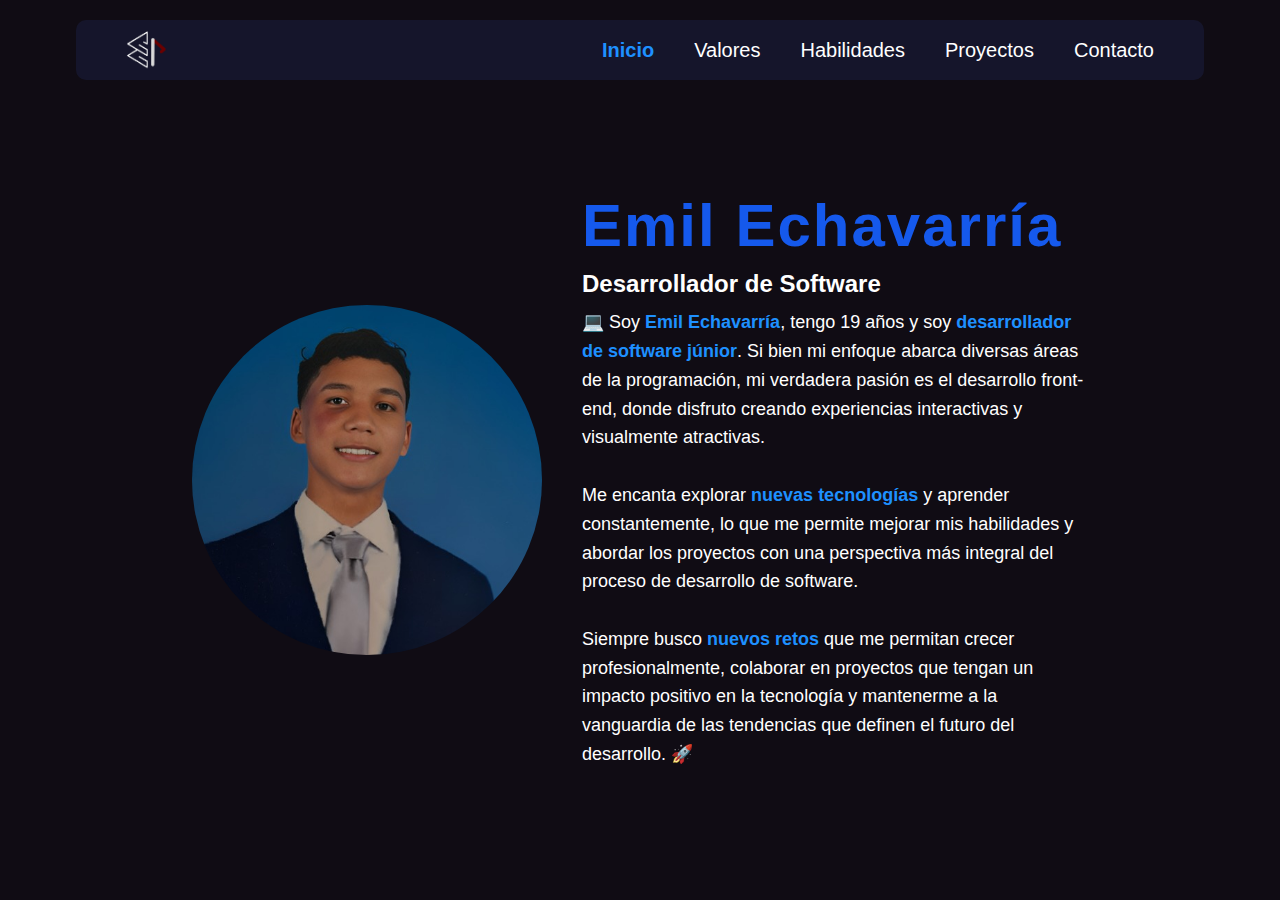
<file: index.html>
<!DOCTYPE html>
<html lang="en">
<head>
    <meta charset="UTF-8">
    <meta name="viewport" content="width=device-width, initial-scale=1.0">
    <title>Portfolio</title>
    <link rel="stylesheet" href="Home.css">
</head>
<body>
<header>
    <nav>
        <img id="logo" src="/Img/logo.png" alt="Placeholder Image">
        <ul class="menu">
            <li ></li>
            <li><a href="/index.html"><span class="highlight">Inicio</span></a></li>
            <li><a href="/Values/Values.html">Valores</a></li>
            <li><a href="/Skills/Skills.html">Habilidades</a></li>
            <li><a href="/Projects/Projects.html">Proyectos</a></li>
            <li><a id="Contact" href="/Contact/Contact.html">Contacto</a></li>
        </ul>
    </nav>
</header>


<div class="main-wrapper">
<main>
  <div class="content-wrapper">
    <div class="left">
      <img src="/Img/photo.jpeg" alt="Placeholder Image">
    </div>
    <div class="right">
      <h1>Emil Echavarría</h1>
      <h2>Desarrollador de Software</h2>
      <p>
  💻 Soy <span class="highlight">Emil Echavarría</span>, tengo 19 años y soy <span class="highlight">desarrollador de software júnior</span>. 
  Si bien mi enfoque abarca diversas áreas de la programación, mi verdadera pasión es el desarrollo front-end, donde disfruto creando 
  experiencias interactivas y visualmente atractivas. <br><br>
  Me encanta explorar <span class="highlight">nuevas tecnologías</span> y aprender constantemente, lo que me permite mejorar mis habilidades 
  y abordar los proyectos con una perspectiva más integral del proceso de desarrollo de software.<br><br>
  Siempre busco <span class="highlight">nuevos retos</span> que me permitan crecer profesionalmente, colaborar en proyectos que tengan un 
  impacto positivo en la tecnología y mantenerme a la vanguardia de las tendencias que definen el futuro del desarrollo. 🚀
</p>

    </div>
  </div>
</main>

</div>

<script>
  const links = document.querySelectorAll("nav a");

  links.forEach(link => {
    link.addEventListener("click", function (e) {
      e.preventDefault(); 
      const href = this.getAttribute("href");

      document.body.classList.add("fade-out");

      setTimeout(() => {
        window.location.href = href;
      }, 500); 
    });
  });
</script>

</body>
</html>
</file>
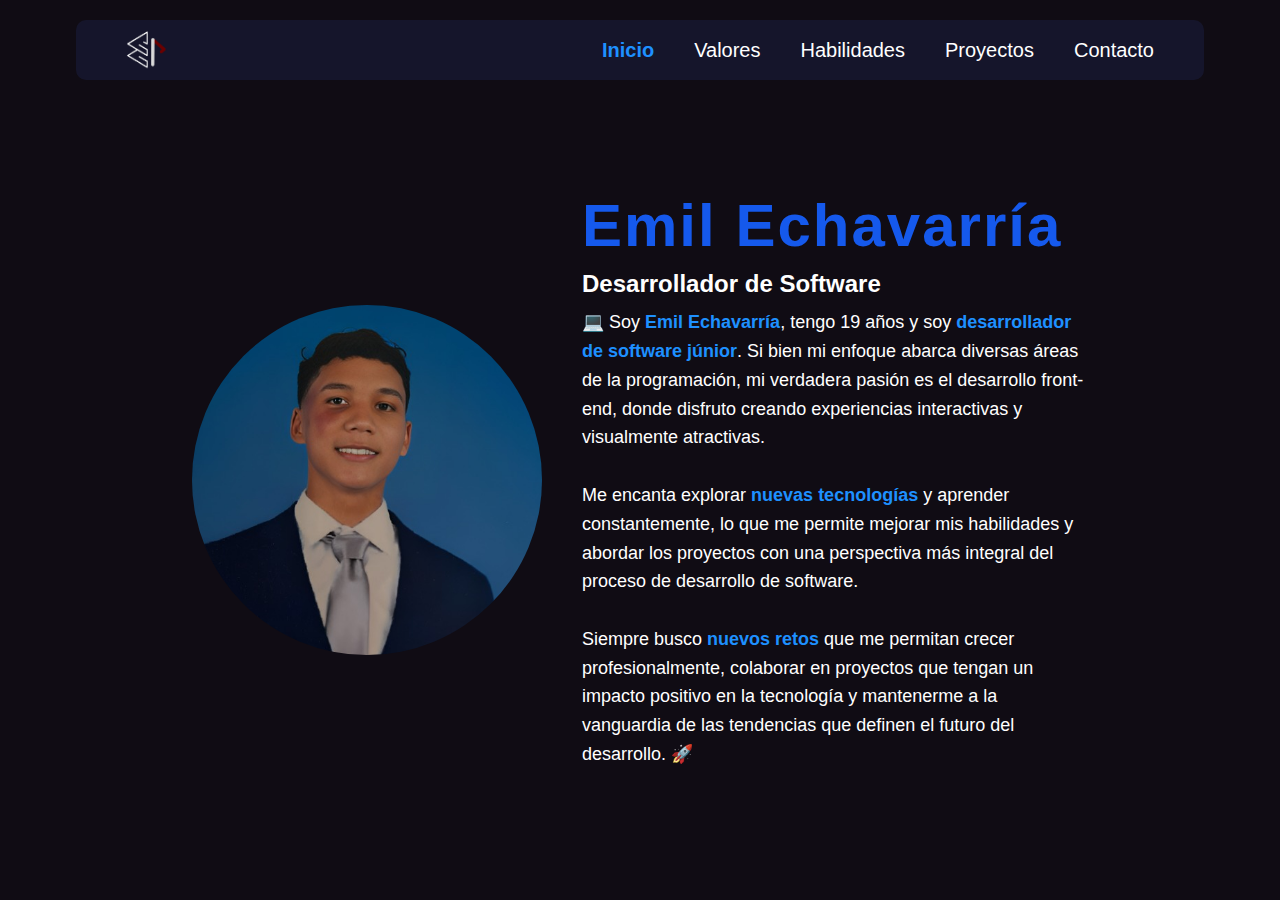
<file: Home.html>
<!DOCTYPE html>
<html lang="en">
<head>
    <meta charset="UTF-8">
    <meta name="viewport" content="width=device-width, initial-scale=1.0">
    <title>Portfolio</title>
    <link rel="stylesheet" href="Home.css">
</head>
<body>
<header>
    <nav>
        <img id="logo" src="/Img/logo.png" alt="Placeholder Image">
        <ul class="menu">
            <li ></li>
            <li><a href="/Home.html"><span class="highlight">Inicio</span></a></li>
            <li><a href="/Values/Values.html">Valores</a></li>
            <li><a href="/Skills/Skills.html">Habilidades</a></li>
            <li><a href="/Projects/Projects.html">Proyectos</a></li>
            <li><a id="Contact" href="/Contact/Contact.html">Contacto</a></li>
        </ul>
    </nav>
</header>


<div class="main-wrapper">
<main>
  <div class="content-wrapper">
    <div class="left">
      <img src="/Img/photo.jpeg" alt="Placeholder Image">
    </div>
    <div class="right">
      <h1>Emil Echavarría</h1>
      <h2>Desarrollador de Software</h2>
      <p>
  💻 Soy <span class="highlight">Emil Echavarría</span>, tengo 19 años y soy <span class="highlight">desarrollador de software júnior</span>. 
  Si bien mi enfoque abarca diversas áreas de la programación, mi verdadera pasión es el desarrollo front-end, donde disfruto creando 
  experiencias interactivas y visualmente atractivas. <br><br>
  Me encanta explorar <span class="highlight">nuevas tecnologías</span> y aprender constantemente, lo que me permite mejorar mis habilidades 
  y abordar los proyectos con una perspectiva más integral del proceso de desarrollo de software.<br><br>
  Siempre busco <span class="highlight">nuevos retos</span> que me permitan crecer profesionalmente, colaborar en proyectos que tengan un 
  impacto positivo en la tecnología y mantenerme a la vanguardia de las tendencias que definen el futuro del desarrollo. 🚀
</p>

    </div>
  </div>
</main>

</div>

<script>
  const links = document.querySelectorAll("nav a");

  links.forEach(link => {
    link.addEventListener("click", function (e) {
      e.preventDefault(); 
      const href = this.getAttribute("href");

      document.body.classList.add("fade-out");

      setTimeout(() => {
        window.location.href = href;
      }, 500); 
    });
  });
</script>

</body>
</html>
</file>
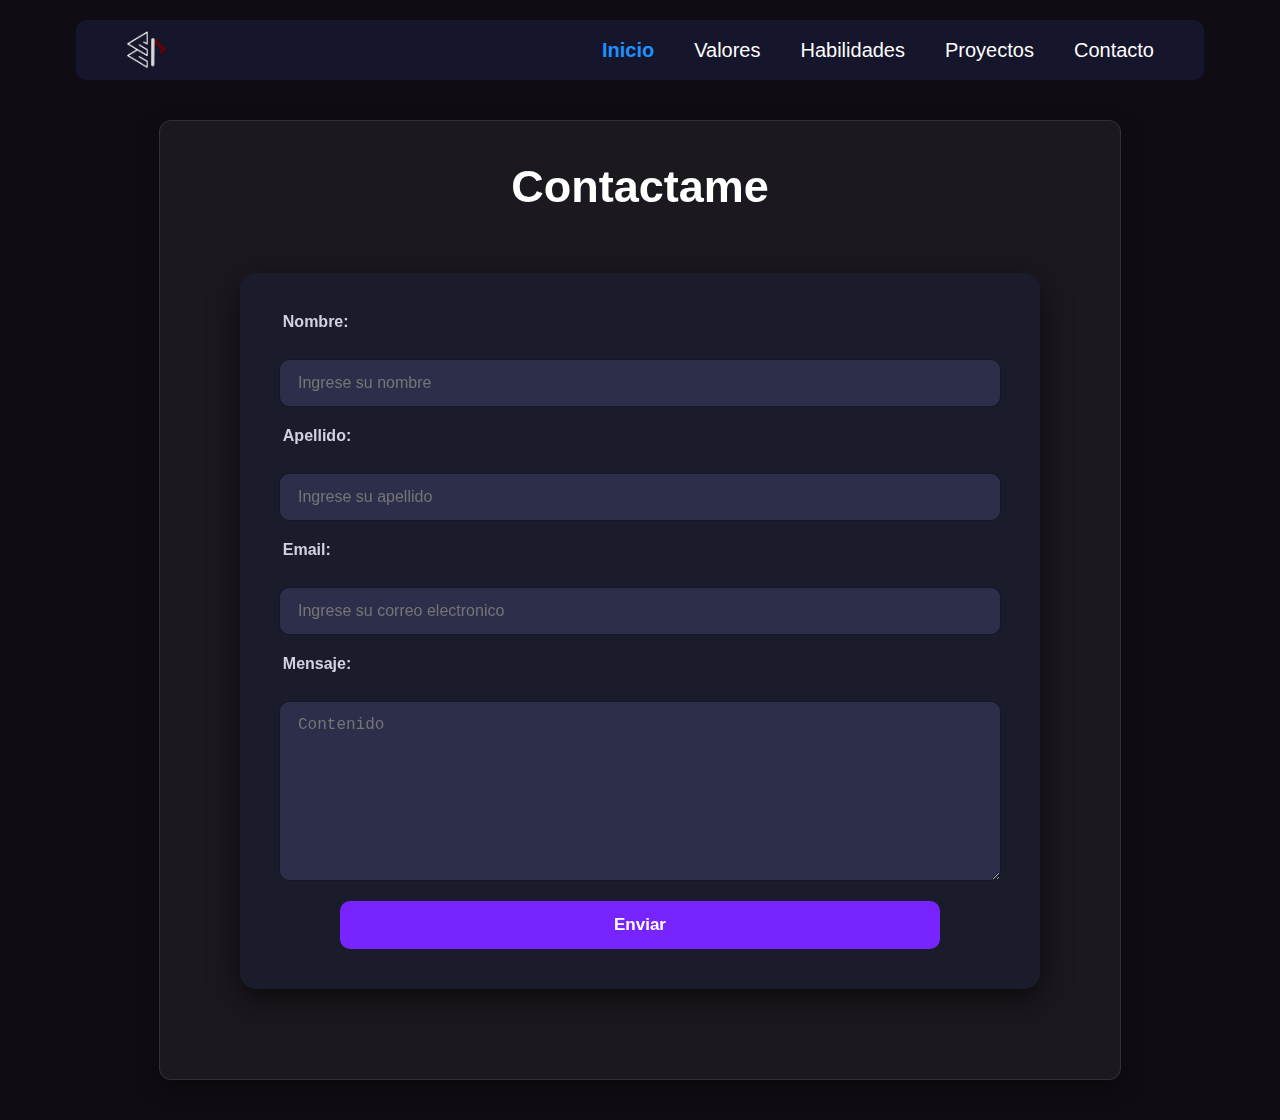
<file: Contact/Contact.html>
<!DOCTYPE html>
<html lang="en">
<head>
    <meta charset="UTF-8">
    <meta name="viewport" content="width=device-width, initial-scale=1.0">
    <title>Contacto</title>
    <link rel="stylesheet" href="Contact.css">
</head>
<body>
<header>
    <nav>
        <img id="logo" src="/Img/logo.png" alt="Placeholder Image">
        <ul class="menu">
            <li ></li>
            <li><a href="/index.html"><span class="highlight">Inicio</span></a></li>
            <li><a href="/Values/Values.html">Valores</a></li>
            <li><a href="/Skills/Skills.html">Habilidades</a></li>
            <li><a href="/Projects/Projects.html">Proyectos</a></li>
            <li><a id="Contact" href="/Contact/Contact.html">Contacto</a></li>
        </ul>
    </nav>
</header>

<main>
  

  <fieldset>
      <h1>Contactame</h1>

    <form action="https://formspree.io/f/xjvjlqzj" method="POST">
      <label for="name">Nombre:</label>
      <input placeholder="Ingrese su nombre" type="text" id="name" name="name" required>

       <label for="surname">Apellido:</label>
      <input placeholder="Ingrese su apellido" type="text" id="surname" name="surname" required>

      <label for="email">Email:</label>
      <input placeholder="Ingrese su correo electronico" type="email" id="email" name="email" required>

      <label for="message">Mensaje:</label>
      <textarea placeholder="Contenido" id="message" name="message" rows="4" required></textarea>

      <input id="button" type="submit" value="Enviar">
    </form>
  </fieldset>
</main>

<script>
  const links = document.querySelectorAll("nav a");

  links.forEach(link => {
    link.addEventListener("click", function (e) {
      e.preventDefault(); 
      const href = this.getAttribute("href");

      document.body.classList.add("fade-out");

      setTimeout(() => {
        window.location.href = href;
      }, 500); 
    });
  });
</script>

</body>
</html>
</file>
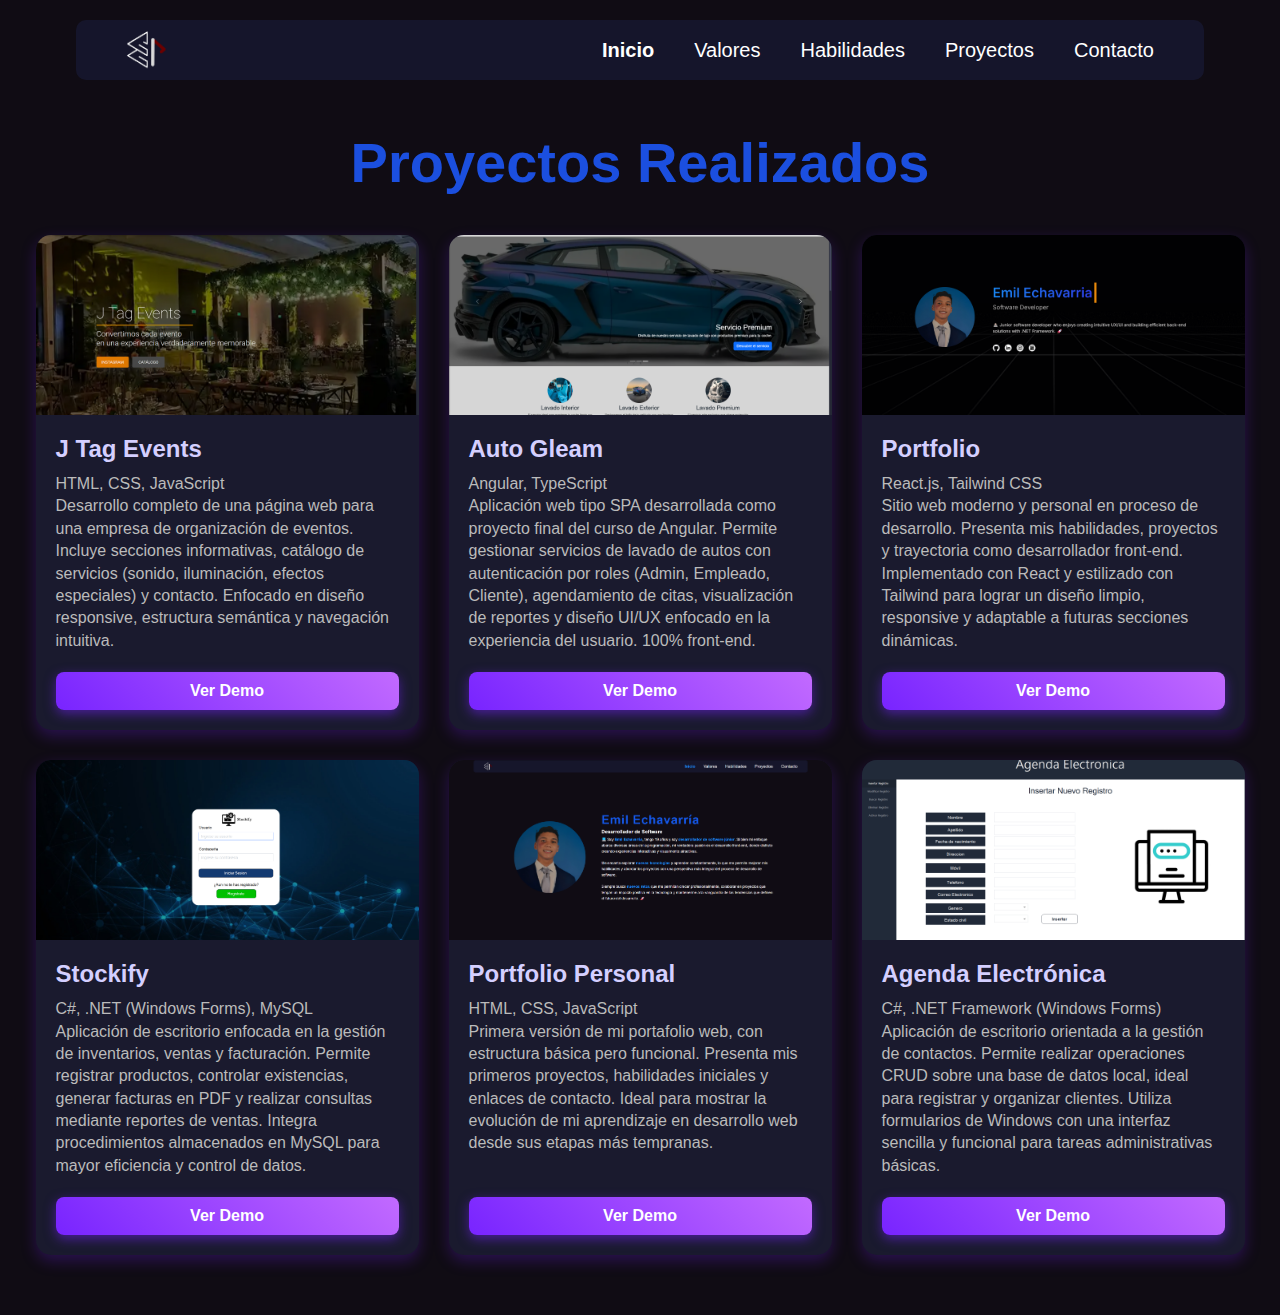
<file: Projects/Projects.html>
<!DOCTYPE html>
<html lang="es">
<head>
    <meta charset="UTF-8" />
    <meta name="viewport" content="width=device-width, initial-scale=1" />
    <title>Proyectos</title>
    <link rel="stylesheet" href="Projects.css" />
</head>
<body>
<header>
    <nav>
        <img id="logo" src="/Img/logo.png" alt="Logo" />
        <ul class="menu">
            <li><a href="/index.html" class="highlight">Inicio</a></li>
            <li><a href="/Values/Values.html">Valores</a></li>
            <li><a href="/Skills/Skills.html">Habilidades</a></li>
            <li><a href="/Projects/Projects.html">Proyectos</a></li>
            <li><a id="Contact" href="/Contact/Contact.html">Contacto</a></li>
        </ul>
    </nav>
</header>

<main>
  <h1 class="titulo">Proyectos Realizados</h1>
  <div class="cards-container">

    <div class="card">
      <img src="/Img/jtag.png" alt="J Tag Events" />
      <h2>J Tag Events</h2>
      <p>HTML, CSS, JavaScript<br>
        Desarrollo completo de una página web para una empresa de organización de eventos. Incluye secciones informativas, catálogo de servicios (sonido, iluminación, efectos especiales) y contacto. Enfocado en diseño responsive, estructura semántica y navegación intuitiva.</p>
      <a href="https://j-tag-events.vercel.app/" class="btn-demo" target="_blank" rel="noopener noreferrer">Ver Demo</a>
    </div>

    <div class="card">
      <img src="/Img/autogleam.png" alt="Auto Gleam" />
      <h2>Auto Gleam</h2>
      <p>Angular, TypeScript<br>
        Aplicación web tipo SPA desarrollada como proyecto final del curso de Angular. Permite gestionar servicios de lavado de autos con autenticación por roles (Admin, Empleado, Cliente), agendamiento de citas, visualización de reportes y diseño UI/UX enfocado en la experiencia del usuario. 100% front-end.</p>
      <a href="https://autogleam.vercel.app/" class="btn-demo" target="_blank" rel="noopener noreferrer">Ver Demo</a>
    </div>

    <div class="card">
      <img src="/Img/portfolio.png" alt="Portfolio" />
      <h2>Portfolio</h2>
      <p>React.js, Tailwind CSS<br>
        Sitio web moderno y personal en proceso de desarrollo. Presenta mis habilidades, proyectos y trayectoria como desarrollador front-end. Implementado con React y estilizado con Tailwind para lograr un diseño limpio, responsive y adaptable a futuras secciones dinámicas.</p>
      <a href="https://emilechavarria.vercel.app/" class="btn-demo" target="_blank" rel="noopener noreferrer">Ver Demo</a>
    </div>

    <div class="card">
      <img src="/Img/stockify.png" alt="Stockify" />
      <h2>Stockify</h2>
      <p>C#, .NET (Windows Forms), MySQL<br>
        Aplicación de escritorio enfocada en la gestión de inventarios, ventas y facturación. Permite registrar productos, controlar existencias, generar facturas en PDF y realizar consultas mediante reportes de ventas. Integra procedimientos almacenados en MySQL para mayor eficiencia y control de datos.</p>
      <a href="https://github.com/EmilEchavarria/Stockify" class="btn-demo" target="_blank" rel="noopener noreferrer">Ver Demo</a>
    </div>

    <div class="card">
      <img src="/Img/porfoliobasic.png" alt="Portfolio Personal" />
      <h2>Portfolio Personal</h2>
      <p>HTML, CSS, JavaScript<br>
        Primera versión de mi portafolio web, con estructura básica pero funcional. Presenta mis primeros proyectos, habilidades iniciales y enlaces de contacto. Ideal para mostrar la evolución de mi aprendizaje en desarrollo web desde sus etapas más tempranas.</p>
      <a href="https://github.com/EmilEchavarria/Portfolio-Homework-1" class="btn-demo" target="_blank" rel="noopener noreferrer">Ver Demo</a>
    </div>

    <div class="card">
      <img src="/Img/electronic.png" alt="Agenda Electrónica" />
      <h2>Agenda Electrónica</h2>
      <p>C#, .NET Framework (Windows Forms)<br>
        Aplicación de escritorio orientada a la gestión de contactos. Permite realizar operaciones CRUD sobre una base de datos local, ideal para registrar y organizar clientes. Utiliza formularios de Windows con una interfaz sencilla y funcional para tareas administrativas básicas.</p>
      <a href="https://github.com/EmilEchavarria/Electronic-Organizer?tab=readme-ov-file " class="btn-demo" target="_blank" rel="noopener noreferrer">Ver Demo</a>
    </div>

  </div>
</main>



<script>
  const links = document.querySelectorAll("nav a");

  links.forEach(link => {
    link.addEventListener("click", function (e) {
      e.preventDefault();
      const href = this.getAttribute("href");

      document.body.classList.add("fade-out");

      setTimeout(() => {
        window.location.href = href;
      }, 500);
    });
  });
</script>

</body>
</html>
</file>
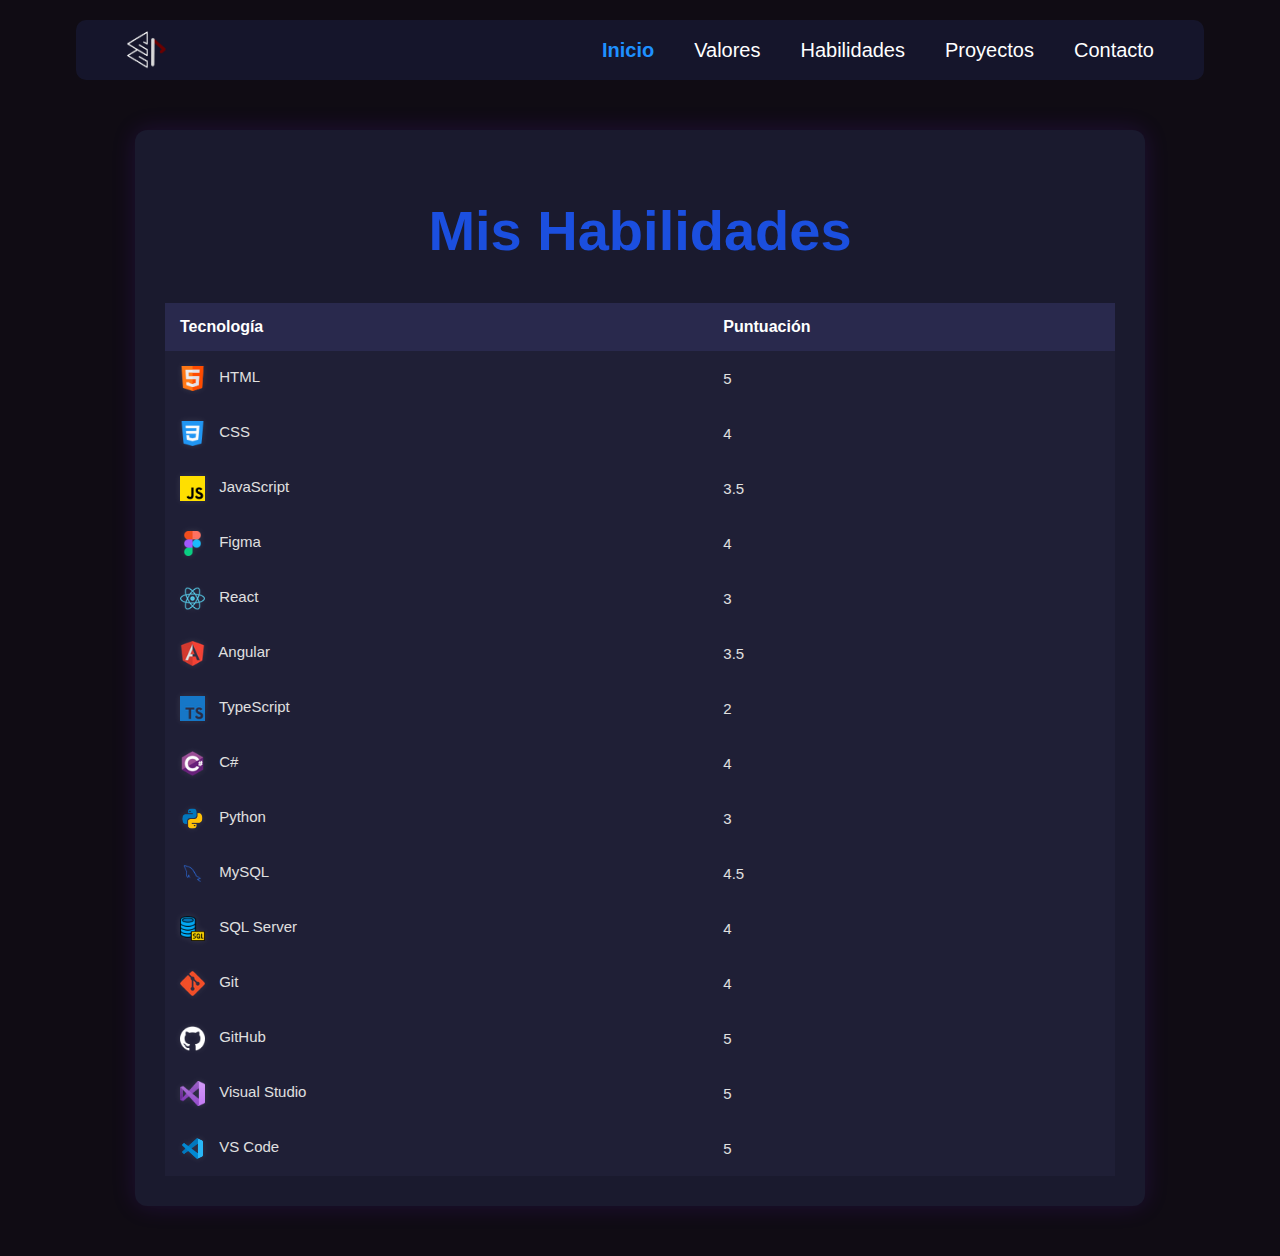
<file: Skills/Skills.html>
<!DOCTYPE html>
<html lang="en">
<head>
    <meta charset="UTF-8">
    <meta name="viewport" content="width=device-width, initial-scale=1.0">
    <title>Portfolio</title>
    <link rel="stylesheet" href="Skills.css">
</head>
<body>
<header>
    <nav>
        <img id="logo" src="/Img/logo.png" alt="Placeholder Image">
        <ul class="menu">
            <li ></li>
            <li><a href="/Home.html"><span class="highlight">Inicio</span></a></li>
            <li><a href="/Values/Values.html">Valores</a></li>
            <li><a href="/Skills/Skills.html">Habilidades</a></li>
            <li><a href="/Projects/Projects.html">Proyectos</a></li>
            <li><a id="Contact" href="/Contact/Contact.html">Contacto</a></li>
        </ul>
    </nav>
</header>
<main>
    <h1>Mis Habilidades</h1>
    <table>
      <thead>
        <tr>
          <th>Tecnología</th>
          <th>Puntuación</th>
        </tr>
      </thead>
      <tbody>
        <tr>
          <td><img src="/Img/html.png" alt="HTML" class="icon"> HTML</td>
          <td>5</td>
        </tr>
        <tr>
          <td><img src="/Img/css.png" alt="CSS" class="icon"> CSS</td>
          <td>4</td>
        </tr>
        <tr>
          <td><img src="/Img/js.png" alt="JavaScript" class="icon"> JavaScript</td>
          <td>3.5</td>
        </tr>
        <tr>
          <td><img src="/Img/figma.png" alt="Figma" class="icon"> Figma</td>
          <td>4</td>
        </tr>
        <tr>
          <td><img src="/Img/react.png" alt="React" class="icon"> React</td>
          <td>3</td>
        </tr>
        <tr>
          <td><img src="/Img/angular.png" alt="Angular" class="icon"> Angular</td>
          <td>3.5</td>
        </tr>
        <tr>
          <td><img src="/Img/typescript.png" alt="TypeScript" class="icon"> TypeScript</td>
          <td>2</td>
        </tr>
        <tr>
          <td><img src="/Img/csharp.png" alt="C#" class="icon"> C#</td>
          <td>4</td>
        </tr>
        <tr>
          <td><img src="/Img/python.png" alt="Python" class="icon"> Python</td>
          <td>3</td>
        </tr>
        <tr>
          <td><img src="/Img/mysql.png" alt="MySQL" class="icon"> MySQL</td>
          <td>4.5</td>
        </tr>
        <tr>
          <td><img src="/Img/sqlserver.png" alt="SQL Server" class="icon"> SQL Server</td>
          <td>4</td>
        </tr>
        <tr>
          <td><img src="/Img/git.png" alt="Git" class="icon"> Git</td>
          <td>4</td>
        </tr>
        <tr>
          <td><img src="/Img/github.png" alt="GitHub" class="icon"> GitHub</td>
          <td>5</td>
        </tr>
        <tr>
          <td><img src="/Img/vs.png" alt="Visual Studio" class="icon"> Visual Studio</td>
          <td>5</td>
        </tr>
        <tr>
          <td><img src="/Img/vsc.png" alt="VS Code" class="icon"> VS Code</td>
          <td>5</td>
        </tr>
      </tbody>
    </table>
  </main>


<script>
  const links = document.querySelectorAll("nav a");

  links.forEach(link => {
    link.addEventListener("click", function (e) {
      e.preventDefault(); 
      const href = this.getAttribute("href");

      document.body.classList.add("fade-out");

      setTimeout(() => {
        window.location.href = href;
      }, 500);
    });
  });
</script>

</body>
</html>
</file>
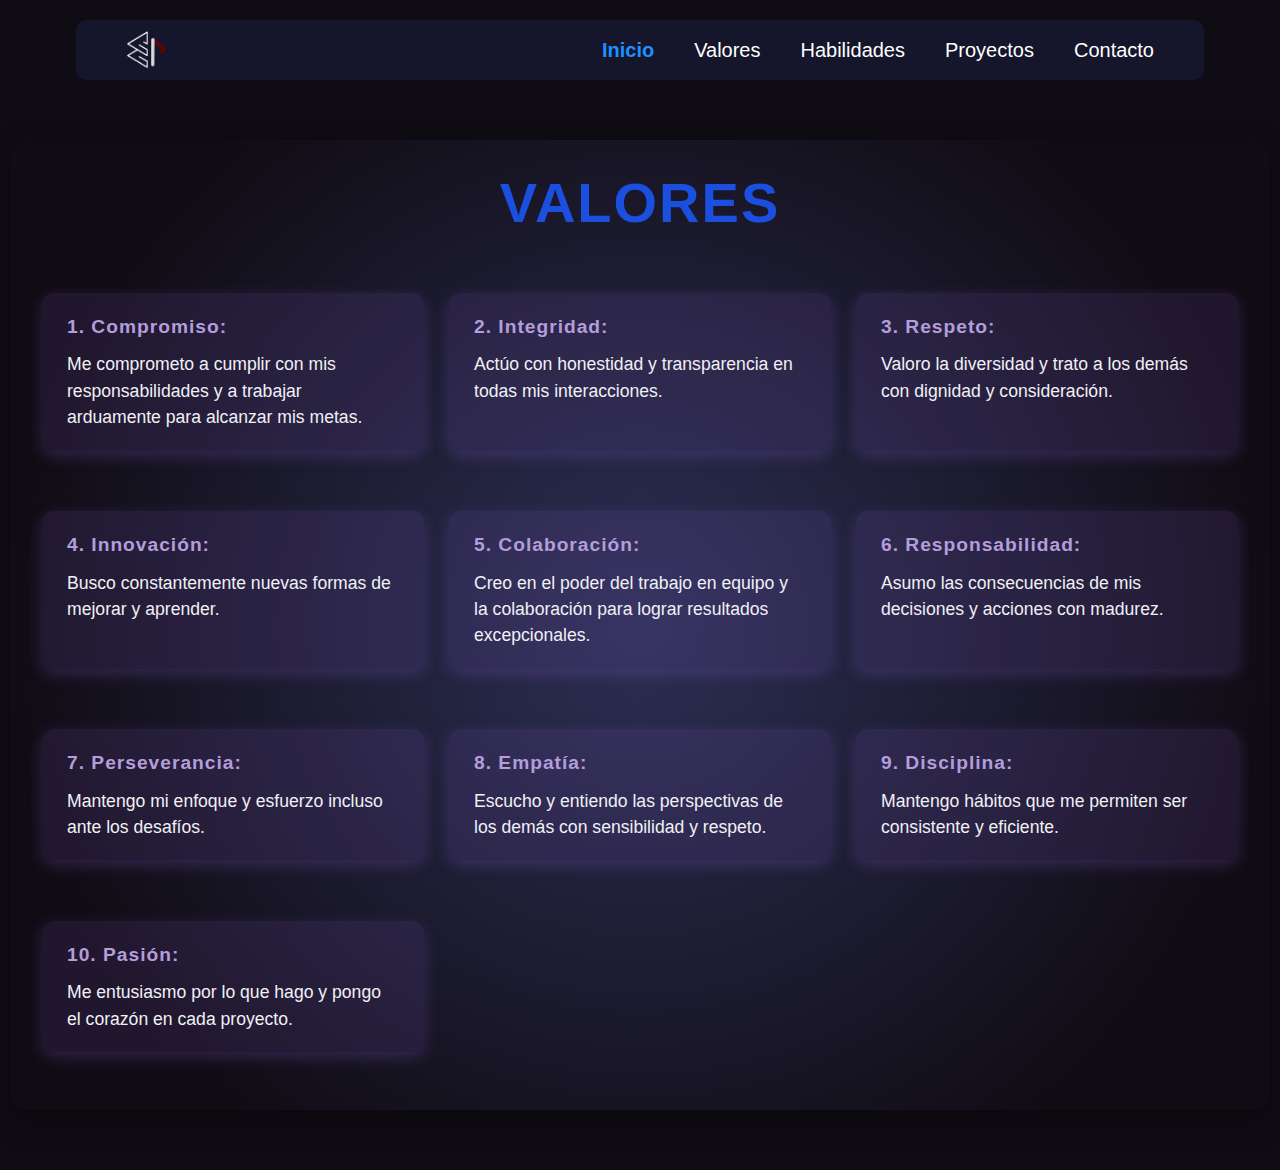
<file: Values/Values.html>
<!DOCTYPE html>
<html lang="en">
<head>
    <meta charset="UTF-8">
    <meta name="viewport" content="width=device-width, initial-scale=1.0">
    <title>Valores</title>
    <link rel="stylesheet" href="Values.css">
</head>
<body>
<header>
    <nav>
        <img id="logo" src="/Img/logo.png" alt="Placeholder Image">
        <ul class="menu">
            <li ></li>
            <li><a href="/index.html"><span class="highlight">Inicio</span></a></li>
            <li><a href="/Values/Values.html">Valores</a></li>
            <li><a href="/Skills/Skills.html">Habilidades</a></li>
            <li><a href="/Projects/Projects.html">Proyectos</a></li>
            <li><a id="Contact" href="/Contact/Contact.html">Contacto</a></li>
        </ul>
    </nav>
</header>

<main class="valores-container">
<h1>Valores</h1>


 <fieldset>
        <p><span class="values">1. Compromiso:</span> Me comprometo a cumplir con mis responsabilidades y a trabajar arduamente para alcanzar mis metas.</p>
        <p><span class="values">2. Integridad:</span> Actúo con honestidad y transparencia en todas mis interacciones.</p>
        <p><span class="values">3. Respeto:</span> Valoro la diversidad y trato a los demás con dignidad y consideración.</p>
        <p><span class="values">4. Innovación:</span> Busco constantemente nuevas formas de mejorar y aprender.</p>
        <p><span class="values">5. Colaboración:</span> Creo en el poder del trabajo en equipo y la colaboración para lograr resultados excepcionales.</p>
        <p><span class="values">6. Responsabilidad:</span> Asumo las consecuencias de mis decisiones y acciones con madurez.</p>
        <p><span class="values">7. Perseverancia:</span> Mantengo mi enfoque y esfuerzo incluso ante los desafíos.</p>
        <p><span class="values">8. Empatía:</span> Escucho y entiendo las perspectivas de los demás con sensibilidad y respeto.</p>
        <p><span class="values">9. Disciplina:</span> Mantengo hábitos que me permiten ser consistente y eficiente.</p>
        <p><span class="values">10. Pasión:</span> Me entusiasmo por lo que hago y pongo el corazón en cada proyecto.</p>
    </fieldset>
</main>




<script>
  const links = document.querySelectorAll("nav a");

  links.forEach(link => {
    link.addEventListener("click", function (e) {
      e.preventDefault(); 
      const href = this.getAttribute("href");

      document.body.classList.add("fade-out");

      setTimeout(() => {
        window.location.href = href;
      }, 500); 
    });
  });
</script>
</body>
</html>
</file>
<file: Home.css>
body {
    font-family: Arial, sans-serif;
    margin: 0;
    padding: 0;
    background-color: #100c14;
}

header {
    background-color: #1a1d3b96;
    height: 60px;
    max-width: 85%;
    margin: 20px auto 0 auto;
    border-radius: 10px;
    display: flex;
    align-items: center;
    padding: 0 20px;
}

nav {
    display: flex;
    align-items: center;
    justify-content: space-between;
    width: 100%;
}

#logo {
    width: 55px;
    height: 45px;
    margin-left: 25px;
    margin-bottom: 5px;
}

.menu {
    list-style: none;
    display: flex;
    justify-content: center;
    padding: 0;
    margin: 0;
    gap: 40px;
}

.menu li a {
    text-decoration: none;
    color: white;
    font-size: 20px;
    transition: color 0.3s ease;
}

#Contact {
    margin-right: 30px;
}

.menu li a:hover {
    color: #7824ff;
}

.main-wrapper {
    display: flex;
    justify-content: center;
    align-items: center;
    height: calc(100vh - 100px);
}

main {
    max-width: 70%;
    min-width: 70%;
    height: 70%;
    padding: 20px;
    background-color: #05050500;
    border-radius: 10px;
    color: white;
}

.content-wrapper {
    display: flex;
    align-items: center;
    gap: 40px;
    height: 100%;
    justify-content: space-between;
}

.left {
    flex: 1;
    display: flex;
    justify-content: center;
    align-items: center;
}

.left img {
    width: 350px;
    height: 350px;
    border-radius: 50%;
    object-fit: cover;
}

.right {
    flex: 2;
    text-align: left;
}

.right h1 {
font-size: 60px;   letter-spacing: 2px;
    color: #1559ec;
}
margin-

.right h2 {
font-size: 40px;
font-weight: 400;
color: #ff00000a;
}

.right h1, .right h2, .right p {
    margin: 10px 0;
}

.right p {
    max-width: 100%;
    line-height: 1.6;
    font-size: 18px;
}



.fade-out {
    animation: fadeOut 0.5s forwards;
}

@keyframes fadeOut {
    to {
        opacity: 0;
        transform: scale(0.98);
    }
}




@media (max-width: 768px) {
    .content-wrapper {
        flex-direction: column;
        text-align: center;
    }

    .right {
        text-align: center;
    }

    .left img {
        margin-bottom: 20px;
    }
}

.highlight {
    color: #1e90ff; 
    font-weight: bold; 
}
</file>
<file: Contact/Contact.css>
body {
    font-family: 'Segoe UI', Tahoma, Geneva, Verdana, sans-serif;
    margin: 0;
    padding: 0;
    background-color: #100c14;
    color: white;
}

header {
    background-color: #1a1d3b96;
    height: 60px;
    max-width: 85%;
    margin: 20px auto 0 auto;
    border-radius: 10px;
    display: flex;
    align-items: center;
    padding: 0 20px;
}

nav {
    display: flex;
    align-items: center;
    justify-content: space-between;
    width: 100%;
}

#logo {
    width: 55px;
    height: 45px;
    margin-left: 25px;
    margin-bottom: 5px;
}

.menu {
    list-style: none;
    display: flex;
    justify-content: center;
    padding: 0;
    margin: 0;
    gap: 40px;
}

.menu li a {
    text-decoration: none;
    color: white;
    font-size: 20px;
    transition: color 0.3s ease;
}

.menu li a:hover {
    color: #7824ff;
}

#Contact {
    margin-right: 30px;
}

main h1 {
    text-align: center;
    margin-top: 10px;
    font-size: 45px;
    color: #ffffff;
    font-weight: 600;
}

fieldset {
    border-radius: 12px;
    padding: 30px 80px;
    margin: 40px auto;
    max-width: 800px;
    background: rgba(255, 255, 255, 0.05);
    border: 1px solid rgba(255, 255, 255, 0.1);
    backdrop-filter: blur(4px);
    box-shadow: 0 8px 20px rgba(0, 0, 0, 0.4);

    
}

form {
    display: flex;
    flex-direction: column;
    align-items: center; 
    margin: 60px auto;
    padding: 40px 20px;
    background: #1a1c2c;
    border-radius: 16px;
    box-shadow: 0 10px 30px rgba(0, 0, 0, 0.6);
    font-family: 'Segoe UI', Tahoma, Geneva, Verdana, sans-serif;
    color: #f0f0f5;
    gap: 20px;
}

.form-group {
    width: 100%;
    max-width: 600px;
    display: flex;
    flex-direction: column;
}

form label {
    font-weight: 600;
    color: #d1d1e0;
    font-size: 16px;
    margin-bottom: 8px;
    width: 90%;
}
label {
    font-size: 16px;
    font-weight: 600;
    color: #ddd;
    text-align: left;
    align-self: flex-start;
    margin-left: 3%;

}

form input,
form textarea {
    width: 100%;
    padding: 14px 18px;
    border: 1px solid #00000080;
    border-radius: 10px;
    background-color: #2d2f4a;
    color: #ffffff;
    font-size: 16px;
    transition: all 0.3s ease;
        width: 90%;

}

form input:focus,
form textarea:focus {
    background-color: #3a3d5f;
    border-color: #ffffff;
    outline: none;
}

textarea {
    height: 150px;
    resize: vertical;
}

 #button {
    width: 100%;
    max-width: 600px;
    padding: 14px;
    background-color: #7824ff;
    color: #ffffff;
    font-weight: 600;
    border: none;
    border-radius: 10px;
    font-size: 17px;
    cursor: pointer;
    transition: background-color 0.3s ease;
        width: 90%;

}

form button:hover {
    background-color: #5e1acc;
}


.highlight {
    color: #1e90ff;
    font-weight: bold;
}

.fade-out {
    animation: fadeOut 0.5s forwards;
}

@keyframes fadeOut {
    to {
        opacity: 0;
        transform: scale(0.98);
    }
}

@media (max-width: 768px) {
    .content-wrapper {
        flex-direction: column;
        text-align: center;
    }

    .right {
        text-align: center;
    }

    .left img {
        margin-bottom: 20px;
    }

    form {
        padding: 30px 20px;
    }

    .menu {
        gap: 20px;
        font-size: 18px;
    }
}
</file>
<file: Projects/Projects.css>
/* Estilo base del body */
body {
    font-family: Arial, sans-serif;
    margin: 0;
    padding: 0;
    background-color: #100c14;
}

header {
    background-color: #1a1d3b96;
    height: 60px;
    max-width: 85%;
    margin: 20px auto 0 auto;
    border-radius: 10px;
    display: flex;
    align-items: center;
    padding: 0 20px;
}

/* Estilo del nav */
nav {
    display: flex;
    align-items: center;
    justify-content: space-between;
    width: 100%;
}

/* Logo */
#logo {
    width: 55px;
    height: 45px;
    margin-left: 25px;
    margin-bottom: 5px;
}

/* Menú */
.menu {
    list-style: none;
    display: flex;
    justify-content: center;
    padding: 0;
    margin: 0;
    gap: 40px;
}

.menu li a {
    text-decoration: none;
    color: white;
    font-size: 20px;
    transition: color 0.3s ease;
}

#Contact {
    margin-right: 30px;
}

.menu li a:hover {
    color: #7824ff;
}

.fade-out {
    animation: fadeOut 0.5s forwards;
}

@keyframes fadeOut {
    to {
        opacity: 0;
        transform: scale(0.98);
    }
}

@media (max-width: 768px) {
    .content-wrapper {
        flex-direction: column;
        text-align: center;
    }

    .right {
        text-align: center;
    }

    .left img {
        margin-bottom: 20px;
    }
}

.highlight {
    color: #0080ff; 
    font-weight: bold; 
}



main {
    max-width: 1209px;
    margin: 40px auto;
    padding: 20px;
}

.titulo {
    text-align: center;
    font-size: 3.5rem;
    margin-top: -10px;
    margin-bottom: 40px;
    color: #1b4fdf;
}


.cards-container {
    display: grid;
    grid-template-columns: repeat(auto-fit, minmax(280px, 1fr));
    gap: 30px;
}


.card {
    background-color: #1a1a2e;
    border-radius: 15px;
    box-shadow: 0 6px 15px rgba(120, 36, 255, 0.25);
    overflow: hidden;
    display: flex;
    flex-direction: column;
    transition: transform 0.3s ease, box-shadow 0.3s ease;
}

.card:hover {
    transform: translateY(-10px);
    box-shadow: 0 12px 25px rgba(120, 36, 255, 0.5);
}

.card img {
    width: 100%;
    height: 180px;
    object-fit: cover;
}

.card h2 {
    margin: 20px 20px 10px 20px;
    font-size: 1.5rem;
    color: #d4cfff;
}

.card p {
    margin: 0 20px 20px 20px;
    font-size: 1rem;
    line-height: 1.4;
    color: #bbb;
    flex-grow: 1;
}

.btn-demo {
    display: block;
    margin: 0 20px 20px 20px;
    padding: 10px 15px;
    background: linear-gradient(45deg, #7824ff, #c26aff);
    color: white;
    font-weight: bold;
    text-align: center;
    border-radius: 8px;
    text-decoration: none;
    box-shadow: 0 4px 12px rgba(120, 36, 255, 0.5);
    transition: background 0.3s ease, box-shadow 0.3s ease;
}

.btn-demo:hover {
    background: linear-gradient(45deg, #c26aff, #7824ff);
    box-shadow: 0 6px 20px rgba(194, 106, 255, 0.8);
}

.fade-out {
    animation: fadeOut 0.5s forwards;
}

@keyframes fadeOut {
    to {
        opacity: 0;
        transform: scale(0.98);
    }
}

@media (max-width: 768px) {
    header {
        max-width: 95%;
    }

    .cards-container {
        grid-template-columns: 1fr;
        gap: 25px;
    }

    .menu {
        gap: 20px;
    }
}
</file>
<file: Skills/Skills.css>
/* Estilo base del body */
body {
    font-family: Arial, sans-serif;
    margin: 0;
    padding: 0;
    background-color: #100c14;
}

/* Estilo del header */
header {
    background-color: #1a1d3b96;
    height: 60px;
    max-width: 85%;
    margin: 20px auto 0 auto;
    border-radius: 10px;
    display: flex;
    align-items: center;
    padding: 0 20px;
}

/* Estilo del nav */
nav {
    display: flex;
    align-items: center;
    justify-content: space-between;
    width: 100%;
}

/* Logo */
#logo {
    width: 55px;
    height: 45px;
    margin-left: 25px;
    margin-bottom: 5px;
}

/* Menú */
.menu {
    list-style: none;
    display: flex;
    justify-content: center;
    padding: 0;
    margin: 0;
    gap: 40px;
}

.menu li a {
    text-decoration: none;
    color: white;
    font-size: 20px;
    transition: color 0.3s ease;
}

#Contact {
    margin-right: 30px;
}

.menu li a:hover {
    color: #7824ff;
}

.fade-out {
    animation: fadeOut 0.5s forwards;
}

@keyframes fadeOut {
    to {
        opacity: 0;
        transform: scale(0.98);
    }
}

@media (max-width: 768px) {
    .content-wrapper {
        flex-direction: column;
        text-align: center;
    }

    .right {
        text-align: center;
    }

    .left img {
        margin-bottom: 20px;
    }
}

.highlight {
    color: #1e90ff; 
    font-weight: bold; 
}

main {
    max-width: 950px;
    margin: 50px auto;
    padding: 30px;
    background-color: #1a1a2e;
    border-radius: 12px;
    box-shadow: 0 0 25px rgba(120, 36, 255, 0.15);
}

h1 {
   text-align: center;
    font-size: 3.5rem;
    margin-bottom: 40px;
    color: #1b4fdf;
}

table {
    width: 100%;
    border-collapse: collapse;
}

th, td {
    padding: 15px;
    text-align: left;
}

th {
    background-color: #29294d;
    color: #ffffff;
    font-weight: bold;
    font-size: 16px;
}

td {
    background-color: #1f1f36;
    color: #e0e0e0;
    font-size: 15px;
    vertical-align: middle;
}

td img.icon {
    width: 25px;
    height: 25px;
    vertical-align: middle;
    margin-right: 10px;
    filter: drop-shadow(0 0 3px rgba(255, 255, 255, 0.1));
}

tr:hover td {
    background-color: #2c2c50;
    transition: background-color 0.3s ease;
}

.fade-out {
    animation: fadeOut 0.5s forwards;
}

@keyframes fadeOut {
    to {
        opacity: 0;
        transform: scale(0.98);
    }
}

@media (max-width: 768px) {
    header {
        flex-direction: column;
        height: auto;
        padding: 15px;
    }

    nav {
        flex-direction: column;
        gap: 10px;
    }

    .menu {
        flex-direction: column;
        gap: 15px;
        margin: 15px 0 0 0;
    }

    #logo {
        margin-bottom: 10px;
    }

    main {
        padding: 20px;
        margin: 20px;
    }

    table {
        font-size: 14px;
    }

    td img.icon {
        width: 22px;
        height: 22px;
    }
}
</file>
<file: Values/Values.css>
/* Estilo base del body */
body {
    font-family: Arial, sans-serif;
    margin: 0;
    padding: 0;
    background-color: #100c14;
}

/* Estilo del header */
header {
    background-color: #1a1d3b96;
    height: 60px;
    max-width: 85%;
    margin: 20px auto 0 auto;
    border-radius: 10px;
    display: flex;
    align-items: center;
    padding: 0 20px;
}

/* Estilo del nav */
nav {
    display: flex;
    align-items: center;
    justify-content: space-between;
    width: 100%;
}

/* Logo */
#logo {
    width: 55px;
    height: 45px;
    margin-left: 25px;
    margin-bottom: 5px;
}

/* Menú */
.menu {
    list-style: none;
    display: flex;
    justify-content: center;
    padding: 0;
    margin: 0;
    gap: 40px;
}

.menu li a {
    text-decoration: none;
    color: white;
    font-size: 20px;
    transition: color 0.3s ease;
}

#Contact {
    margin-right: 30px;
}

.menu li a:hover {
    color: #7824ff;
}
.valores-container {
    max-width: 1200px;
    margin: 60px auto;
    padding: 40px 30px;
    /* Gradiente radial: empieza con color oscuro en los bordes y claro en el centro */
    background: radial-gradient(circle, #2c2f54 0%, #100c14 80%);
    border-radius: 16px;
    box-shadow: 0 10px 30px rgba(0,0,0,0.4);
    color: #f0f0f5;
    font-family: 'Segoe UI', Tahoma, Geneva, Verdana, sans-serif;
}


.valores-container h1 {
    text-align: center;
    font-size: 3.5rem;
    margin-bottom: 40px;
    color: #1b4fdf;
    font-weight: 700;
    letter-spacing: 2px;
    margin-top: -10px;
    text-transform: uppercase;
}

fieldset {
    border: none;
    padding: 0;
    display: grid;
    grid-template-columns: repeat(auto-fit, minmax(300px, 1fr));
    gap: 25px;
}

fieldset p {
    background-color: rgba(126, 87, 194, 0.15);
    border-radius: 12px;
    padding: 20px 25px;
    box-shadow: 0 5px 15px rgba(126, 87, 194, 0.3);
    font-size: 1.1rem;
    line-height: 1.5;
    transition: transform 0.3s ease, box-shadow 0.3s ease;
    cursor: default;
}

fieldset p:hover {
    transform: translateY(-5px);
    box-shadow: 0 15px 30px rgba(126, 87, 194, 0.6);
}

.values {
    font-weight: 700;
    color: #b39ddb;
    display: block;
    font-size: 1.2rem;
    margin-bottom: 10px;
    letter-spacing: 1px;
}

@media screen and (max-width: 600px) {
    .valores-container h1 {
        font-size: 2.2rem;
    }
    fieldset p {
        font-size: 1rem;
        padding: 15px 20px;
    }
}



.fade-out {
    animation: fadeOut 0.5s forwards;
}

@keyframes fadeOut {
    to {
        opacity: 0;
        transform: scale(0.98);
    }
}




@media (max-width: 768px) {
    .content-wrapper {
        flex-direction: column;
        text-align: center;
    }

    .right {
        text-align: center;
    }

    .left img {
        margin-bottom: 20px;
    }
}

.highlight {
    color: #1e90ff; /* Azul brillante */
    font-weight: bold; /* Opcional: para resaltarlo más */
}
</file>
